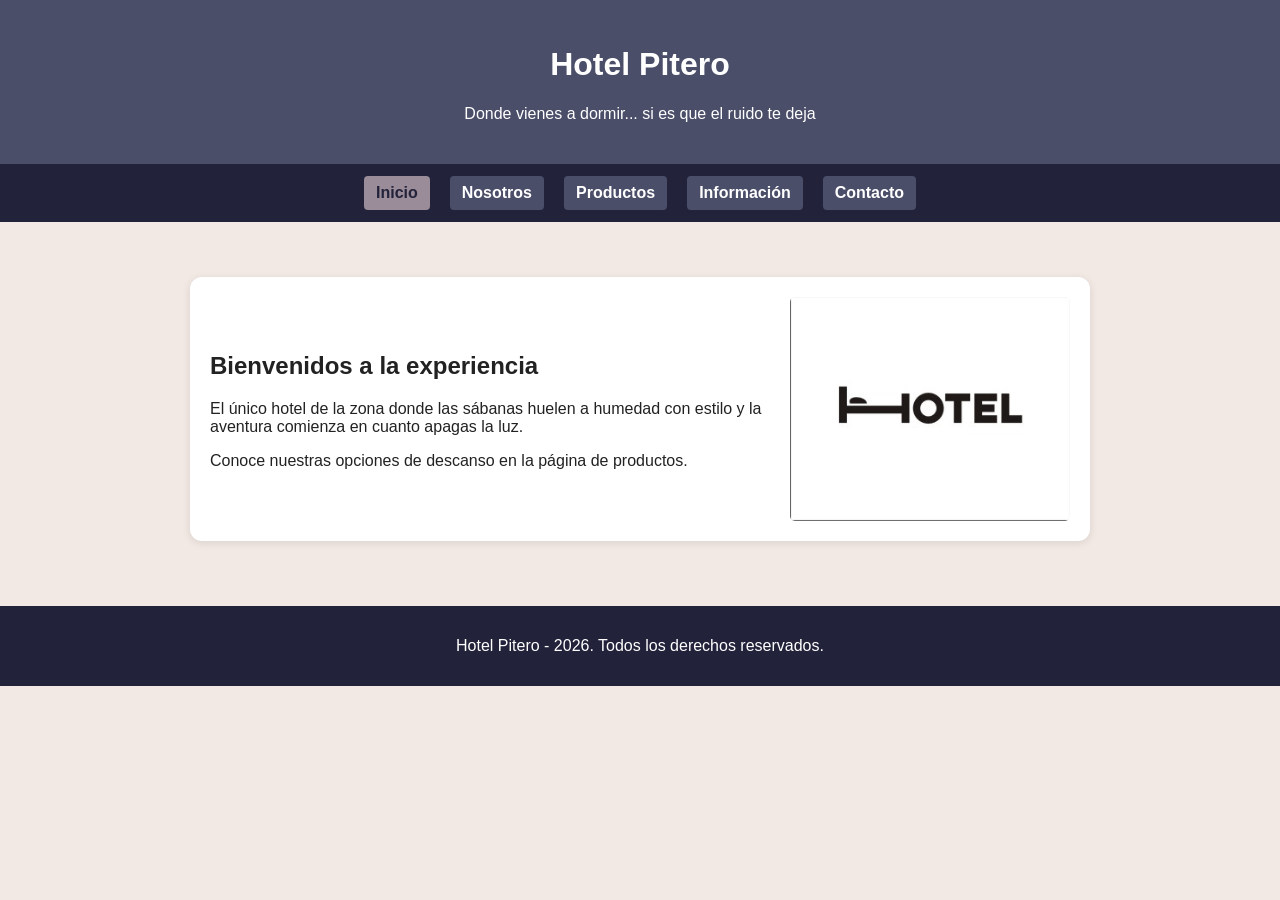
<file: index.html>
<!DOCTYPE html>
<html lang="es">
<head>
    <meta charset="UTF-8">
    <meta name="viewport" content="width=device-width, initial-scale=1.0">
    <title>Inicio | Hotel Pitero</title>
    <link rel="stylesheet" href="estilos.css">
</head>
<body>
    <header>
        <h1>Hotel Pitero</h1>
        <p>Donde vienes a dormir... si es que el ruido te deja</p>
    </header>

    <div class="menu">
        <a href="index.html" class="activo">Inicio</a>
        <a href="nosotros.html">Nosotros</a>
        <a href="productos.html">Productos</a>
        <a href="informacion.html">Información</a>
        <a href="contacto.html">Contacto</a>
    </div>

    <main>
        <div class="presentacion">
            <div class="texto-presentacion">
                <h2>Bienvenidos a la experiencia</h2>
                <p>El único hotel de la zona donde las sábanas huelen a humedad con estilo y la aventura comienza en cuanto apagas la luz.</p>
                <p>Conoce nuestras opciones de descanso en la página de productos.</p>
            </div>
            <img class="imagen-negocio" src="imagenes/inicio.jpg" alt="Fachada dudosa del Hotel Pitero">
        </div>
    </main>

    <footer>
        <p>Hotel Pitero - 2026. Todos los derechos reservados.</p>
    </footer>
</body>
</html>
</file>
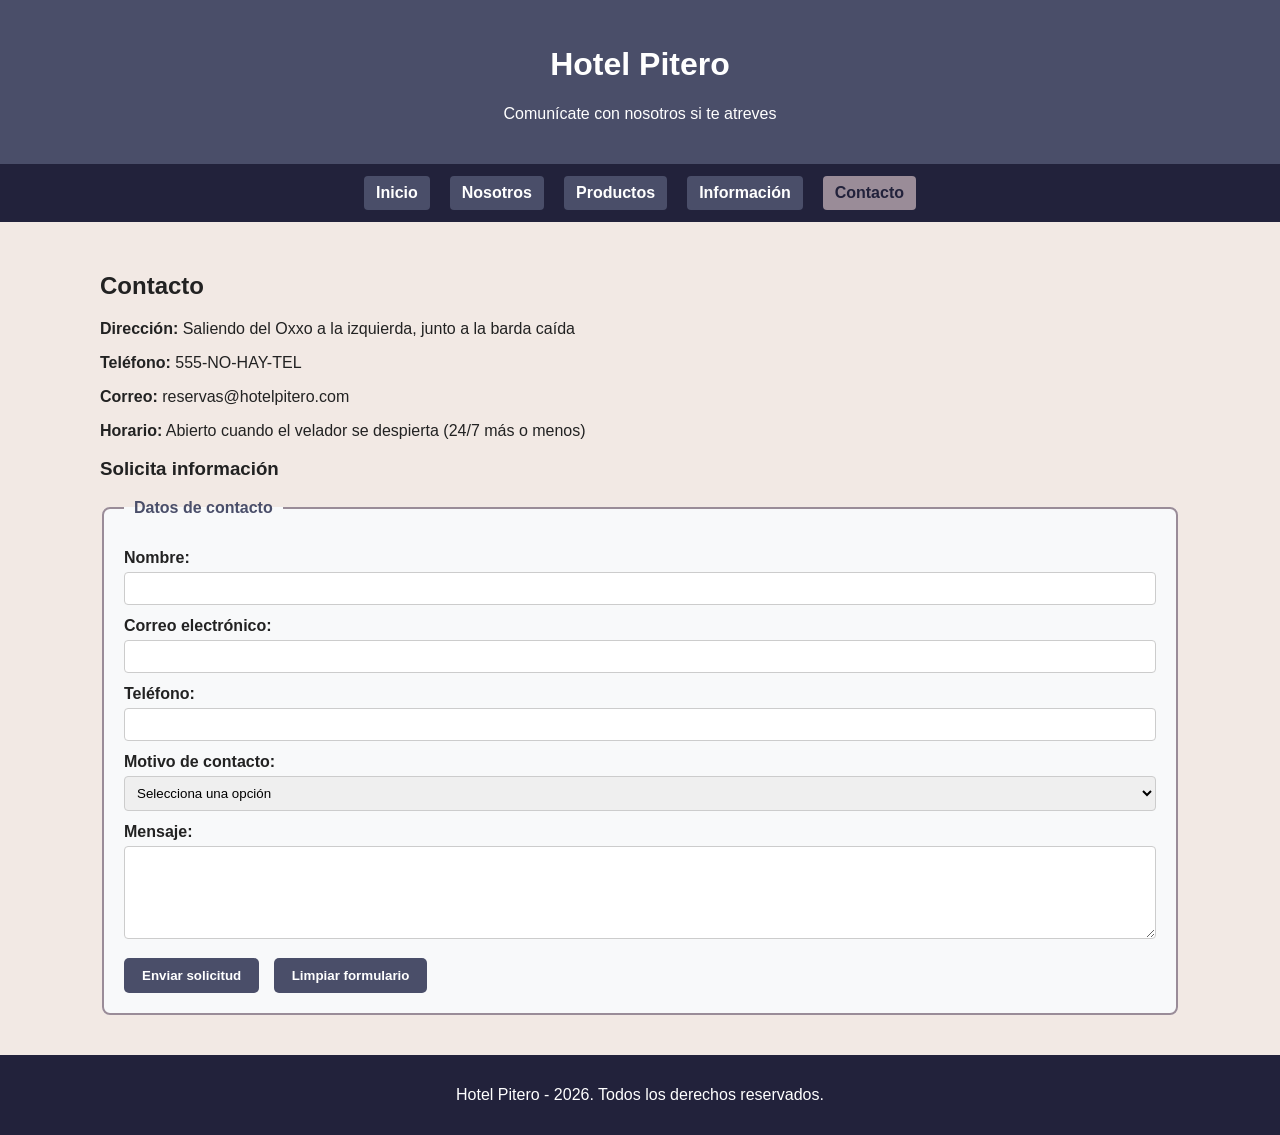
<file: contacto.html>
<!DOCTYPE html>
<html lang="es">
<head>
    <meta charset="UTF-8">
    <meta name="viewport" content="width=device-width, initial-scale=1.0">
    <title>Contacto | Hotel Pitero</title>
    <link rel="stylesheet" href="estilos.css">
</head>
<body>
    <header>
        <h1>Hotel Pitero</h1>
        <p>Comunícate con nosotros si te atreves</p>
    </header>

    <div class="menu">
        <a href="index.html">Inicio</a>
        <a href="nosotros.html">Nosotros</a>
        <a href="productos.html">Productos</a>
        <a href="informacion.html">Información</a>
        <a href="contacto.html" class="activo">Contacto</a>
    </div>

    <main>
        <section>
            <h2>Contacto</h2>
            <p><strong>Dirección:</strong> Saliendo del Oxxo a la izquierda, junto a la barda caída</p>
            <p><strong>Teléfono:</strong> 555-NO-HAY-TEL</p>
            <p><strong>Correo:</strong> reservas@hotelpitero.com</p>
            <p><strong>Horario:</strong> Abierto cuando el velador se despierta (24/7 más o menos)</p>

            <h3>Solicita información</h3>
            <form>
                <fieldset>
                    <legend>Datos de contacto</legend>
                    
                    <label for="nombre">Nombre: </label>
                    <input type="text" id="nombre" name="nombre" required>

                    <label for="correo">Correo electrónico: </label>
                    <input type="email" id="correo" name="correo" required>

                    <label for="telefono">Teléfono: </label>
                    <input type="tel" id="telefono" name="telefono">

                    <label for="motivo">Motivo de contacto: </label>
                    <select id="motivo" name="motivo" required>
                        <option value="">Selecciona una opción</option>
                        <option value="precios">Consultar precios de habitaciones</option>
                        <option value="disponibilidad">Verificar disponibilidad</option>
                        <option value="servicio">Información de un servicio especial</option>
                    </select>

                    <label for="mensaje">Mensaje: </label>
                    <textarea id="mensaje" name="mensaje" rows="5" required></textarea>

                    <button type="submit">Enviar solicitud</button>
                    <button type="reset">Limpiar formulario</button>
                </fieldset>
            </form>
        </section>
    </main>

    <footer>
        <p>Hotel Pitero - 2026. Todos los derechos reservados.</p>
    </footer>
</body>
</html>
</file>
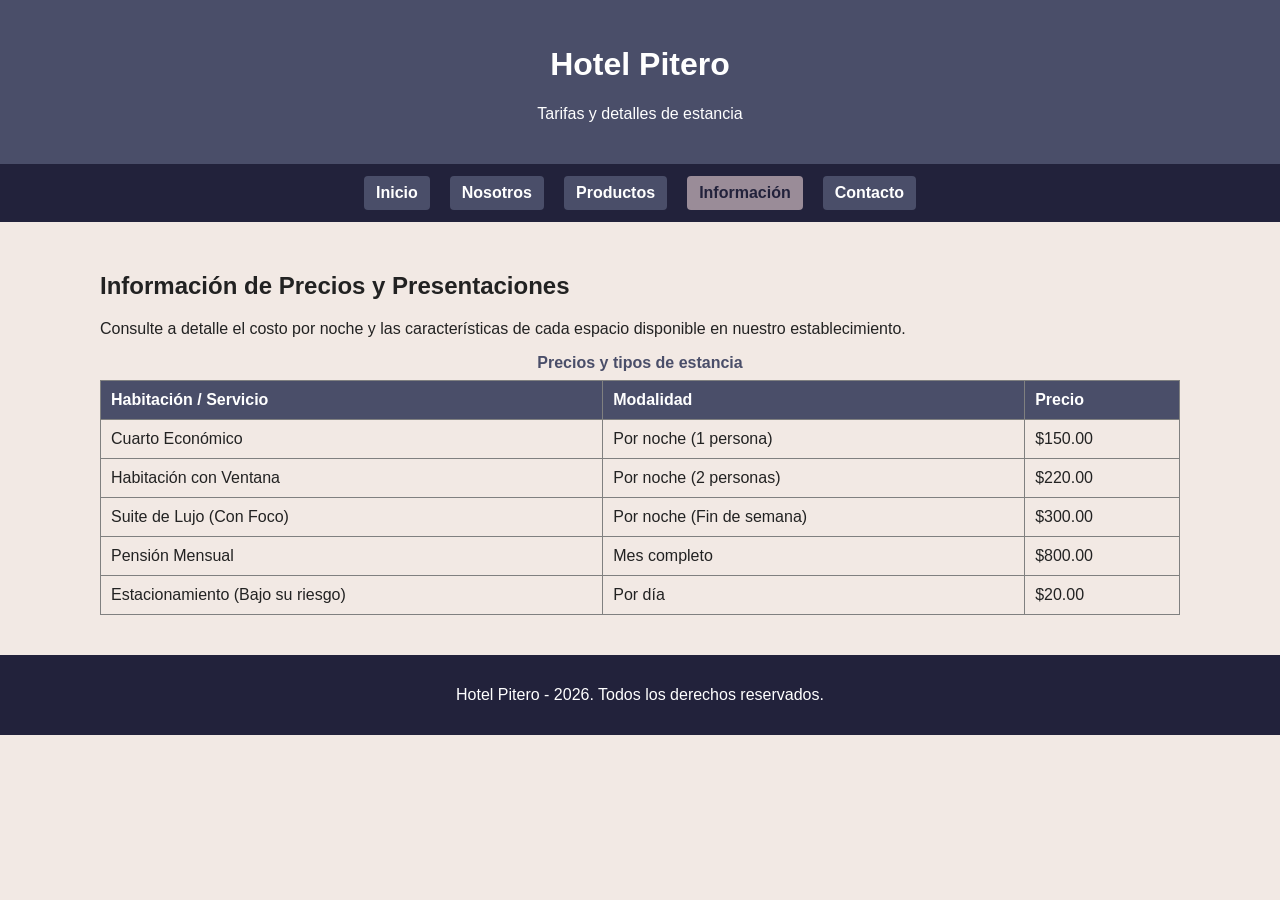
<file: informacion.html>
<!DOCTYPE html>
<html lang="es">
<head>
    <meta charset="UTF-8">
    <meta name="viewport" content="width=device-width, initial-scale=1.0">
    <title>Información | Hotel Pitero</title>
    <link rel="stylesheet" href="estilos.css">
</head>
<body>
    <header>
        <h1>Hotel Pitero</h1>
        <p>Tarifas y detalles de estancia</p>
    </header>

    <div class="menu">
        <a href="index.html">Inicio</a>
        <a href="nosotros.html">Nosotros</a>
        <a href="productos.html">Productos</a>
        <a href="informacion.html" class="activo">Información</a>
        <a href="contacto.html">Contacto</a>
    </div>

    <main>
        <section>
            <h2>Información de Precios y Presentaciones</h2>
            <p>Consulte a detalle el costo por noche y las características de cada espacio disponible en nuestro establecimiento.</p>
            
            <table>
                <caption>Precios y tipos de estancia</caption>
                <thead>
                    <tr>
                        <th scope="col">Habitación / Servicio</th>
                        <th scope="col">Modalidad</th>
                        <th scope="col">Precio</th>
                    </tr>
                </thead>
                <tbody>
                    <tr>
                        <td>Cuarto Económico</td>
                        <td>Por noche (1 persona)</td>
                        <td>$150.00</td>
                    </tr>
                    <tr>
                        <td>Habitación con Ventana</td>
                        <td>Por noche (2 personas)</td>
                        <td>$220.00</td>
                    </tr>
                    <tr>
                        <td>Suite de Lujo (Con Foco)</td>
                        <td>Por noche (Fin de semana)</td>
                        <td>$300.00</td>
                    </tr>
                    <tr>
                        <td>Pensión Mensual</td>
                        <td>Mes completo</td>
                        <td>$800.00</td>
                    </tr>
                    <tr>
                        <td>Estacionamiento (Bajo su riesgo)</td>
                        <td>Por día</td>
                        <td>$20.00</td>
                    </tr>
                </tbody>
            </table>
        </section>
    </main>

    <footer>
        <p>Hotel Pitero - 2026. Todos los derechos reservados.</p>
    </footer>
</body>
</html>
</file>
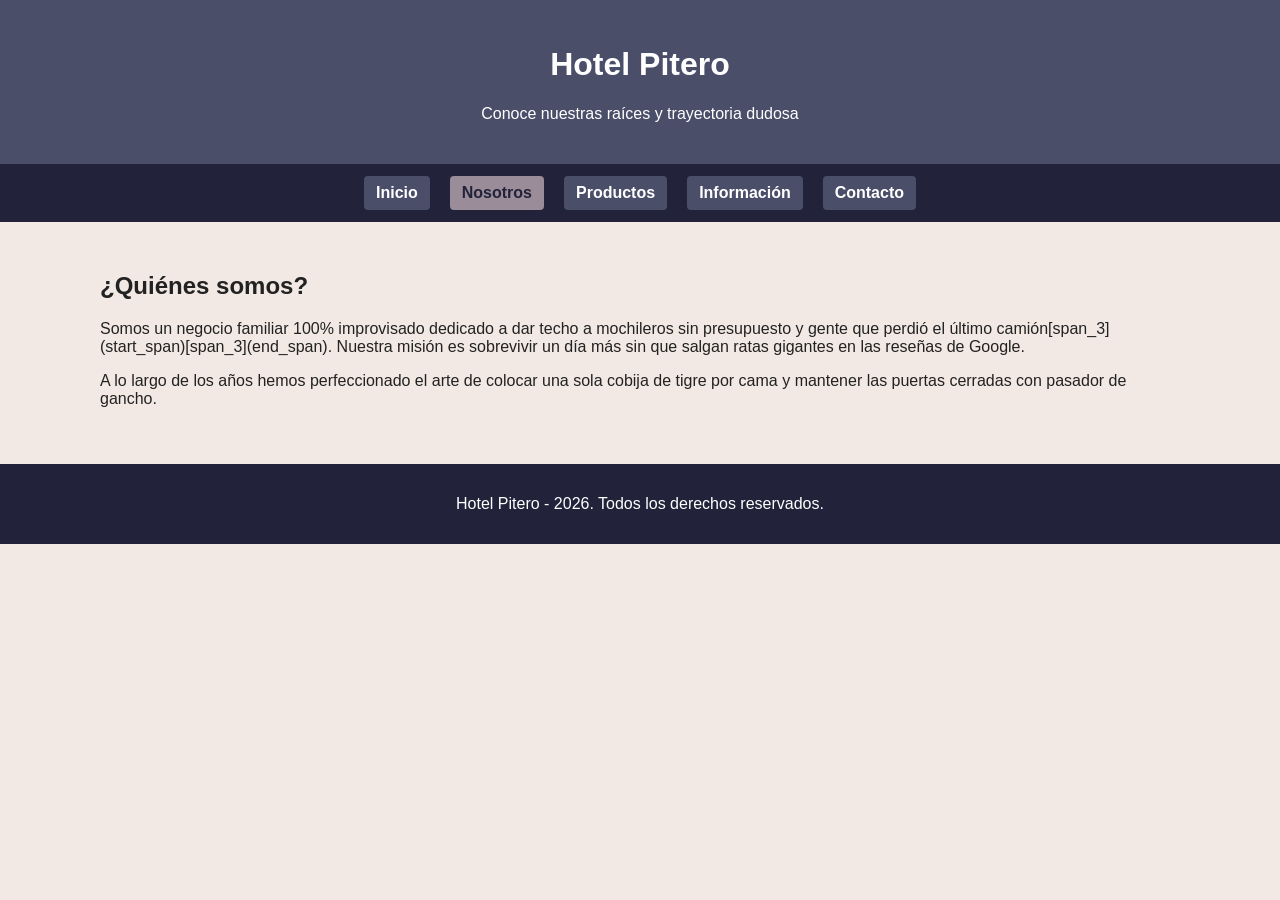
<file: nosotros.html>
<!DOCTYPE html>
<html lang="es">
<head>
    <meta charset="UTF-8">
    <meta name="viewport" content="width=device-width, initial-scale=1.0">
    <title>Nosotros | Hotel Pitero</title>
    <link rel="stylesheet" href="estilos.css">
</head>
<body>
    <header>
        <h1>Hotel Pitero</h1>
        <p>Conoce nuestras raíces y trayectoria dudosa</p>
    </header>

    <div class="menu">
        <a href="index.html">Inicio</a>
        <a href="nosotros.html" class="activo">Nosotros</a>
        <a href="productos.html">Productos</a>
        <a href="informacion.html">Información</a>
        <a href="contacto.html">Contacto</a>
    </div>

    <main>
        <section>
            <h2>¿Quiénes somos?</h2>
            <p>Somos un negocio familiar 100% improvisado dedicado a dar techo a mochileros sin presupuesto y gente que perdió el último camión[span_3](start_span)[span_3](end_span). Nuestra misión es sobrevivir un día más sin que salgan ratas gigantes en las reseñas de Google.</p>
            <p>A lo largo de los años hemos perfeccionado el arte de colocar una sola cobija de tigre por cama y mantener las puertas cerradas con pasador de gancho.</p>
        </section>
    </main>
    

    <footer>
        <p>Hotel Pitero - 2026. Todos los derechos reservados.</p>
    </footer>
</body>
</html>
</file>
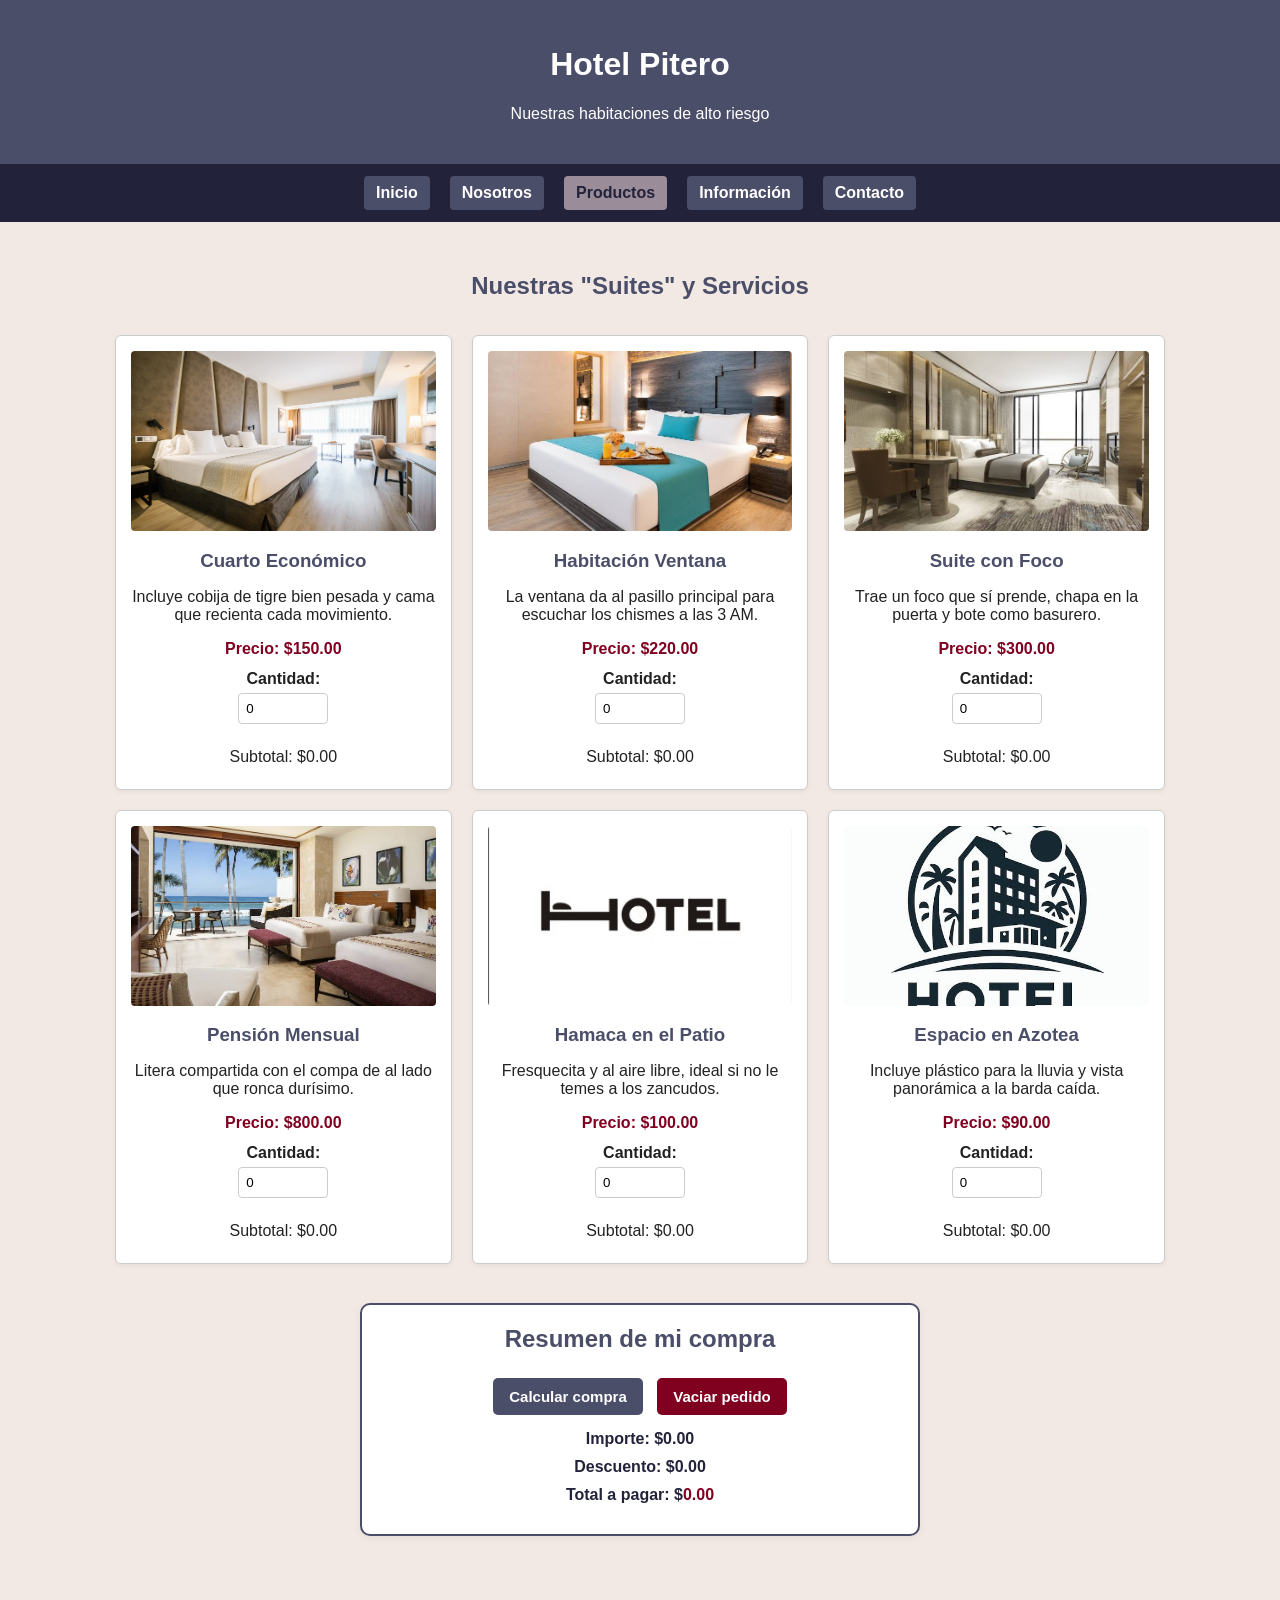
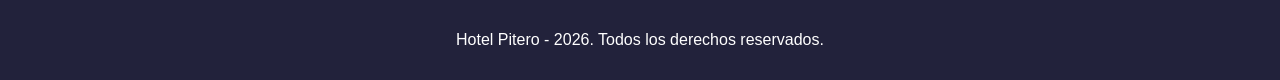
<file: productos.html>
<!DOCTYPE html>
<html lang="es">
<head>
    <meta charset="UTF-8">
    <meta name="viewport" content="width=device-width, initial-scale=1.0">
    <title>Productos | Hotel Pitero</title>
    <link rel="stylesheet" href="estilos.css">
    <script src="script.js" defer></script>
</head>
<body>
    <header>
        <h1>Hotel Pitero</h1>
        <p>Nuestras habitaciones de alto riesgo</p>
    </header>

    <div class="menu">
        <a href="index.html">Inicio</a>
        <a href="nosotros.html">Nosotros</a>
        <a href="productos.html" class="activo">Productos</a>
        <a href="informacion.html">Información</a>
        <a href="contacto.html">Contacto</a>
    </div>

    <main>
        <h2 style="text-align: center; color: #4a4e69;">Nuestras "Suites" y Servicios</h2>
        
        
        <div class="contenedor-productos">
            <article class="producto">
                <img src="imagenes/cuarto1.jpg" alt="Cama individual con cobija de tigre">
                <h3>Cuarto Económico</h3>
                <p>Incluye cobija de tigre bien pesada y cama que recienta cada movimiento.</p>
                <p class="precio">Precio: $150.00</p>
                <label for="cantidad-1">Cantidad:</label>
                <input type="number" id="cantidad-1" min="0" step="1" value="0">
                <p>Subtotal: $<span id="subtotal-1">0.00</span></p>
            </article>
            
            <article class="producto">
                <img src="imagenes/cuarto2.jpg" alt="Cuarto con ventana hacia el pasillo">
                <h3>Habitación Ventana</h3>
                <p>La ventana da al pasillo principal para escuchar los chismes a las 3 AM.</p>
                <p class="precio">Precio: $220.00</p>
                <label for="cantidad-2">Cantidad:</label>
                <input type="number" id="cantidad-2" min="0" step="1" value="0">
                <p>Subtotal: $<span id="subtotal-2">0.00</span></p>
            </article>
            
            <article class="producto">
                <img src="imagenes/cuarto3.jpg" alt="Habitación con foco colgando">
                <h3>Suite con Foco</h3>
                <p>Trae un foco que sí prende, chapa en la puerta y bote como basurero.</p>
                <p class="precio">Precio: $300.00</p>
                <label for="cantidad-3">Cantidad:</label>
                <input type="number" id="cantidad-3" min="0" step="1" value="0">
                <p>Subtotal: $<span id="subtotal-3">0.00</span></p>
            </article>
            
            <article class="producto">
                <img src="imagenes/cuarto4.jpg" alt="Litera en cuarto compartido">
                <h3>Pensión Mensual</h3>
                <p>Litera compartida con el compa de al lado que ronca durísimo.</p>
                <p class="precio">Precio: $800.00</p>
                <label for="cantidad-4">Cantidad:</label>
                <input type="number" id="cantidad-4" min="0" step="1" value="0">
                <p>Subtotal: $<span id="subtotal-4">0.00</span></p>
            </article>

            <article class="producto">
                <img src="imagenes/inicio.jpg" alt="Zona de hamacas improvisadas">
                <h3>Hamaca en el Patio</h3>
                <p>Fresquecita y al aire libre, ideal si no le temes a los zancudos.</p>
                <p class="precio">Precio: $100.00</p>
                <label for="cantidad-5">Cantidad:</label>
                <input type="number" id="cantidad-5" min="0" step="1" value="0">
                <p>Subtotal: $<span id="subtotal-5">0.00</span></p>
            </article>

            <article class="producto">
                <img src="imagenes/logo.jpg" alt="Espacio en la azotea">
                <h3>Espacio en Azotea</h3>
                <p>Incluye plástico para la lluvia y vista panorámica a la barda caída.</p>
                <p class="precio">Precio: $90.00</p>
                <label for="cantidad-6">Cantidad:</label>
                <input type="number" id="cantidad-6" min="0" step="1" value="0">
                <p>Subtotal: $<span id="subtotal-6">0.00</span></p>
            </article>
        </div>

        
        <section class="resumen-compra">
            <h2>Resumen de mi compra</h2>
            <button type="button" id="calcular-compra">Calcular compra</button>
            <button type="button" id="vaciar-pedido">Vaciar pedido</button>
            <p>Importe: $<span id="importe-compra">0.00</span></p>
            <p>Descuento: $<span id="descuento-compra">0.00</span></p>
            <p>Total a pagar: $<span id="total-compra">0.00</span></p>
        </section>
    </main>

    <footer>
        <p>Hotel Pitero - 2026. Todos los derechos reservados.</p>
    </footer>
</body>
</html>
</file>
<file: estilos.css>
* {
    box-sizing: border-box;
}

body {
    font-family: Arial, sans-serif;
    background-color: #f2e9e4;
    color: #222222;
    margin: 0;
    padding: 0;
}

header {
    background-color: #4a4e69;
    color: white;
    text-align: center;
    padding: 25px;
}


.menu {
    display: flex;
    justify-content: center;
    gap: 20px;
    flex-wrap: wrap;
    margin: 0;
    background-color: #22223b;
    padding: 12px;
    position: sticky;
    top: 0;
    z-index: 100;
}

.menu a {
    color: white;
    text-decoration: none;
    padding: 8px 12px;
    background-color: #4a4e69;
    border-radius: 4px;
    font-weight: bold;
}

.menu a:hover,
.menu a.activo {
    background-color: #9a8c98;
    color: #22223b;
}

main {
    padding: 10px;
    max-width: 1100px;
    margin: 20px auto;
}


.presentacion {
    display: flex;
    align-items: center;
    justify-content: center;
    gap: 25px;
    flex-wrap: wrap;
    max-width: 900px;
    margin: 25px auto;
    padding: 20px;
    background-color: white;
    border-radius: 12px;
    box-shadow: 0 2px 8px rgba(0,0,0,0.1);
}

.texto-presentacion {
    flex: 1 1 280px;
    min-width: 0;
}

.imagen-negocio {
    width: 280px;
    max-width: 100%;
    height: auto;
    border-radius: 5px;
}


.contenedor-productos {
    display: grid;
    grid-template-columns: repeat(3, 1fr);
    gap: 20px;
    max-width: 1100px;
    margin: 20px auto;
    padding: 15px;
}

.producto {
    background-color: white;
    border: 1px solid #cccccc;
    border-radius: 6px;
    padding: 15px;
    text-align: center;
    box-shadow: 0 2px 5px rgba(0,0,0,0.05);
}

.producto img {
    width: 100%;
    height: 180px;
    object-fit: cover;
    display: block;
    border-radius: 4px;
    margin-bottom: 10px;
}

.producto h3, .producto h2 {
    margin-bottom: 8px;
    color: #4a4e69;
}

.producto p {
    margin-bottom: 8px;
}

.producto .precio {
    font-weight: bold;
    color: #800020;
}


table {
    width: 100%;
    border-collapse: collapse;
    margin-top: 15px;
}

caption {
    font-weight: bold;
    margin-bottom: 8px;
    color: #4a4e69;
}

th, td {
    border: 1px solid gray;
    padding: 10px;
    text-align: left;
}

th {
    background-color: #4a4e69;
    color: white;
}


fieldset {
    border: 2px solid #9a8c98;
    border-radius: 8px;
    padding: 20px;
    margin-top: 15px;
    background-color: #f8f9fa;
}

legend {
    font-weight: bold;
    color: #4a4e69;
    padding: 0 10px;
}

label {
    display: block;
    margin-top: 12px;
    font-weight: bold;
}

input, select, textarea {
    width: 100%;
    box-sizing: border-box;
    padding: 8px;
    margin-top: 5px;
    border: 1px solid #ccc;
    border-radius: 4px;
}

button {
    margin-top: 15px;
    margin-right: 10px;
    padding: 10px 18px;
    background-color: #4a4e69;
    color: white;
    border: none;
    border-radius: 5px;
    cursor: pointer;
    font-weight: bold;
}

button:hover {
    background-color: #9a8c98;
}

footer {
    background-color: #22223b;
    color: white;
    text-align: center;
    padding: 15px;
    margin-top: 30px;
}


@media (max-width: 900px) {
    .contenedor-productos {
        grid-template-columns: repeat(2, 1fr);
    }
}


@media (max-width: 600px) {
    .menu {
        flex-direction: column;
        align-items: center;
        gap: 10px;
    }
    
    .menu a {
        width: 90%;
        max-width: 300px;
        text-align: center;
    }
    
    .presentacion {
        flex-direction: column;
        gap: 15px;
        margin: 15px auto;
        padding: 10px;
    }
    
    .texto-presentacion {
        flex: none;
        width: 100%;
        text-align: center;
    }
    
    .imagen-negocio {
        width: 100%;
        max-width: 320px;
        height: auto;
    }
    
    .contenedor-productos {
        grid-template-columns: 1fr;
        gap: 15px;
        margin: 15px auto;
        padding: 10px;
    }
    
    .producto {
        width: 100%;
        max-width: 350px;
        justify-self: center;
    }
    
    body {
        padding: 10px;
    }
    
    h1 {
        font-size: 26px;
        line-height: 1.2;
    }
    
    h2 {
        font-size: 22px;
        line-height: 1.3;
    }
    
    p {
        font-size: 16px;
    }
}


.promocion {
    max-width: 800px;
    margin: 20px auto;
    padding: 20px;
    background-color: #ffffff;
    border: 2px solid #9a8c98;
    border-radius: 10px;
    box-shadow: 0 2px 8px rgba(0,0,0,0.05);
}

.promocion h2 {
    color: #4a4e69;
    border-bottom: 2px solid #9a8c98;
    padding-bottom: 5px;
    margin-top: 0;
}

.promocion label {
    display: block;
    margin-top: 12px;
    font-weight: bold;
    color: #22223b;
}

.promocion select,
.promocion input {
    width: 100%;
    box-sizing: border-box;
    padding: 8px;
    margin-top: 5px;
    border: 1px solid #ccc;
    border-radius: 4px;
}

.promocion button {
    margin-top: 15px;
    margin-right: 10px;
    padding: 10px 18px;
    background-color: #4a4e69;
    color: white;
    border: none;
    border-radius: 5px;
    cursor: pointer;
    font-weight: bold;
}

.promocion button:hover {
    background-color: #9a8c98;
    color: #22223b;
}

#mensaje-promocion {
    margin-top: 15px;
    font-weight: bold;
    color: #1f6f8b;
}

#resultado {
    margin-top: 10px;
    font-weight: bold;
    color: #800020;
    font-size: 16px;
}

/* ESTILOS PARA EL RESUMEN DE COMPRA */
.resumen-compra {
    max-width: 560px;
    margin: 24px auto;
    padding: 20px;
    border: 2px solid #4a4e69;
    border-radius: 10px;
    background-color: #ffffff;
    box-shadow: 0 2px 8px rgba(0,0,0,0.05);
    text-align: center;
}

.resumen-compra h2 {
    color: #4a4e69;
    margin-top: 0;
}

.resumen-compra button {
    padding: 10px 16px;
    cursor: pointer;
    background-color: #4a4e69;
    color: white;
    border: none;
    border-radius: 5px;
    font-weight: bold;
    font-size: 15px;
}

.resumen-compra button:hover {
    background-color: #9a8c98;
    color: #22223b;
}

.resumen-compra p {
    font-size: 16px;
    font-weight: bold;
    margin: 10px 0;
    color: #22223b;
}

#total-compra {
    color: #800020;
}

input[type="number"] {
    max-width: 90px;
    padding: 7px;
    border: 1px solid #ccc;
    border-radius: 4px;
    margin-bottom: 8px;
}


.resumen-compra {
    max-width: 560px;
    margin: 24px auto;
    padding: 20px;
    border: 2px solid #4a4e69;
    border-radius: 10px;
    background-color: #ffffff;
    box-shadow: 0 2px 8px rgba(0,0,0,0.05);
    text-align: center;
}

.resumen-compra h2 {
    color: #4a4e69;
    margin-top: 0;
}

.resumen-compra button {
    padding: 10px 16px;
    cursor: pointer;
    background-color: #4a4e69;
    color: white;
    border: none;
    border-radius: 5px;
    font-weight: bold;
    font-size: 15px;
    margin: 5px;
}

.resumen-compra button:hover {
    background-color: #9a8c98;
    color: #22223b;
}

#vaciar-pedido {
    background-color: #800020; 
}

#vaciar-pedido:hover {
    background-color: #a52a2a;
    color: white;
}

.resumen-compra p {
    font-size: 16px;
    font-weight: bold;
    margin: 10px 0;
    color: #22223b;
}

#total-compra {
    color: #800020;
}

input[type="number"] {
    max-width: 90px;
    padding: 7px;
    border: 1px solid #ccc;
    border-radius: 4px;
    margin-bottom: 8px;
}
</file>
